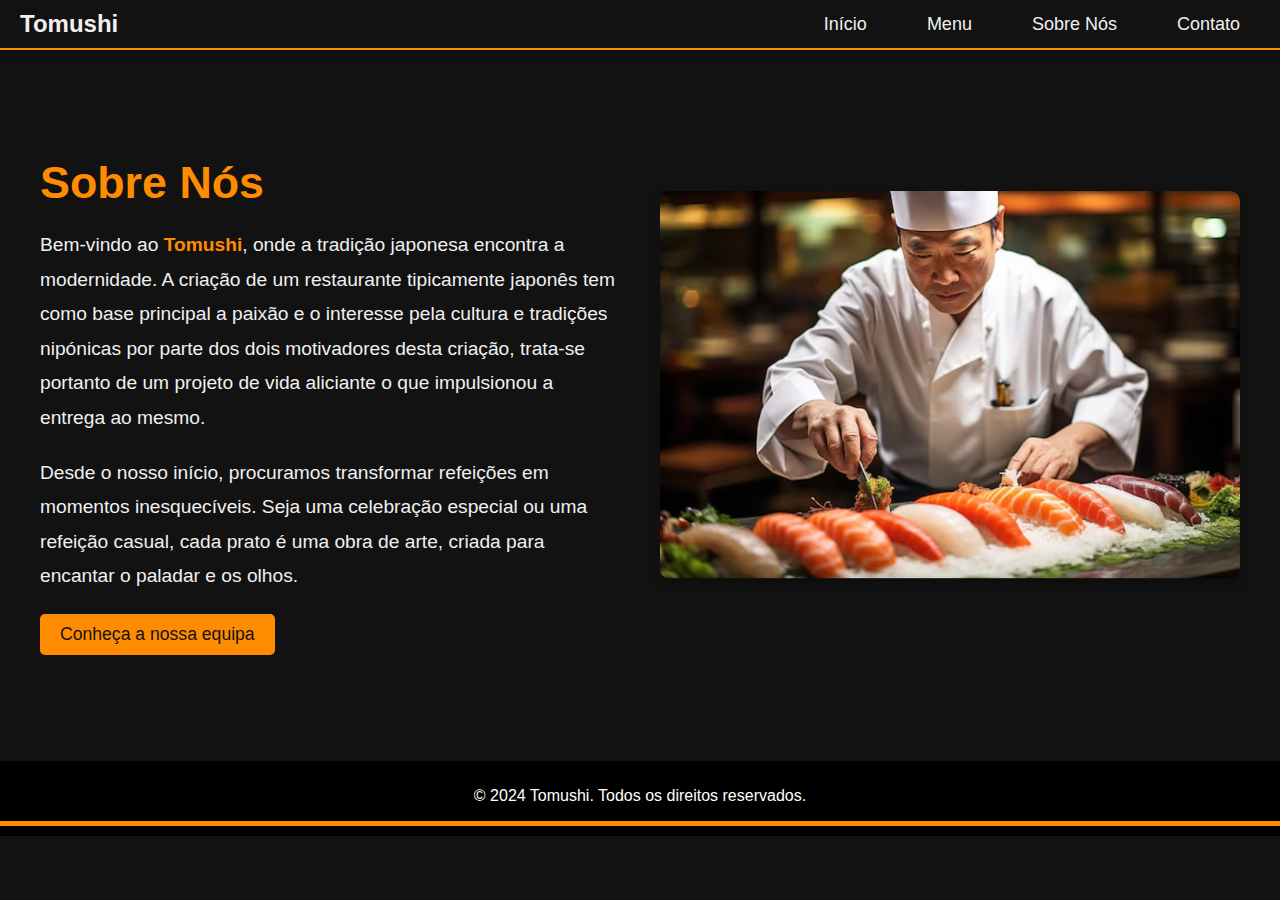
<file: about.html>
<!DOCTYPE html>
<html lang="pt">
<head>
    <meta charset="UTF-8">
    <meta name="viewport" content="width=device-width, initial-scale=1.0">
    <link rel="stylesheet" href="styles.css">
    <title>Tomushi - Sobre Nós</title>
</head>
<body>
    <header>
        <nav>
            <a href="index.html" class="logo">Tomushi</a>
            <ul>
                <li><a href="index.html">Início</a></li>
                <li><a href="menu1.html">Menu</a></li>
                <li><a href="about.html">Sobre Nós</a></li>
                <li><a href="contact.html">Contato</a></li>
            </ul>
        </nav>
    </header>
    <main>
        <section class="about-us">
            <div class="about-container">
                <div class="about-text">
                    <h2>Sobre Nós</h2>
                    <p>
                        Bem-vindo ao <strong>Tomushi</strong>, onde a tradição japonesa encontra a modernidade. 
                        A criação de um restaurante tipicamente japonês tem como base principal a paixão e o interesse 
                        pela cultura e tradições nipónicas por parte dos dois motivadores desta criação, trata-se portanto de um projeto de vida aliciante o que impulsionou a entrega ao mesmo.
                    </p>
                    <p>
                        Desde o nosso início, procuramos transformar refeições em momentos inesquecíveis. 
                        Seja uma celebração especial ou uma refeição casual, cada prato é uma obra de arte, 
                        criada para encantar o paladar e os olhos.
                    </p>
                    <a href="team.html" class="btn-about">Conheça a nossa equipa</a>
                </div>
                <div class="about-image">
                    <img src="imagens/ChefSushi.PNG" alt="Chef a preparar sushi">
                </div>
            </div>
            <br>
            <br>
        </section>        
    </main>
    <footer>
        <p>&copy; 2024 Tomushi. Todos os direitos reservados.</p>
    </footer>
</body>
</html>
</file>
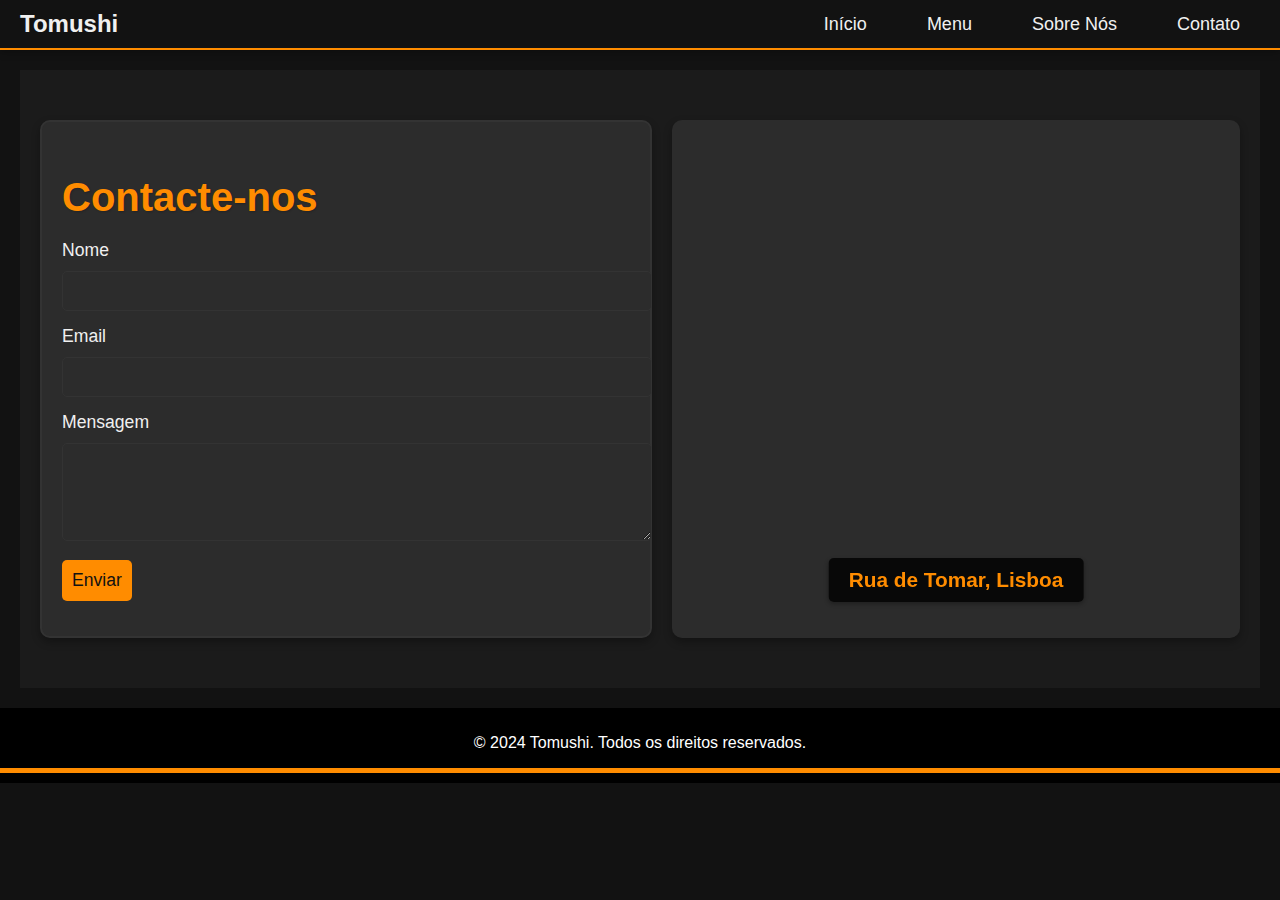
<file: contact.html>
<!DOCTYPE html>
<html lang="pt">
<head>
    <meta charset="UTF-8">
    <meta name="viewport" content="width=device-width, initial-scale=1.0">
    <title>Contatos - Tomushi</title>
    <link rel="stylesheet" href="styles.css">
</head>
<body>
    <nav>
        <a href="index.html" class="logo">Tomushi</a>
        <ul>
            <li><a href="index.html">Início</a></li>
            <li><a href="menu.html">Menu</a></li>
            <li><a href="about.html">Sobre Nós</a></li>
            <li><a href="contact.html">Contato</a></li>
        </ul>
    </nav>

    <main>
        <section class="contact">
            <div class="contact-content">
                <!-- Formulário à esquerda -->
                <div class="contact-form">
                    <h2>Contacte-nos</h2>
                    <form action="#" method="post">
                        <label for="name">Nome</label>
                        <input type="text" id="name" name="name" required>
        
                        <label for="email">Email</label>
                        <input type="email" id="email" name="email" required>
        
                        <label for="message">Mensagem</label>
                        <textarea id="message" name="message" rows="4" required></textarea>
        
                        <input type="submit" value="Enviar">
                    </form>
                </div>
        
                <!-- Mapa e endereço à direita -->
                <div class="contact-map">
                    <iframe src="https://www.openstreetmap.org/export/embed.html?bbox=-9.147201538085938,38.71022148441892,-9.136131286621094,38.713720942153895&layer=mapnik&marker=38.711973,-9.141616&icon=marker-red" 
                            width="100%" height="400px" style="border:0;" allowfullscreen loading="lazy"></iframe>
                    <p class="address">Rua de Tomar, Lisboa</p>
                </div>
            </div>
        </section>
    </main>

    <footer>
        <p>&copy; 2024 Tomushi. Todos os direitos reservados.</p>
    </footer>
</body>
</html>
</file>
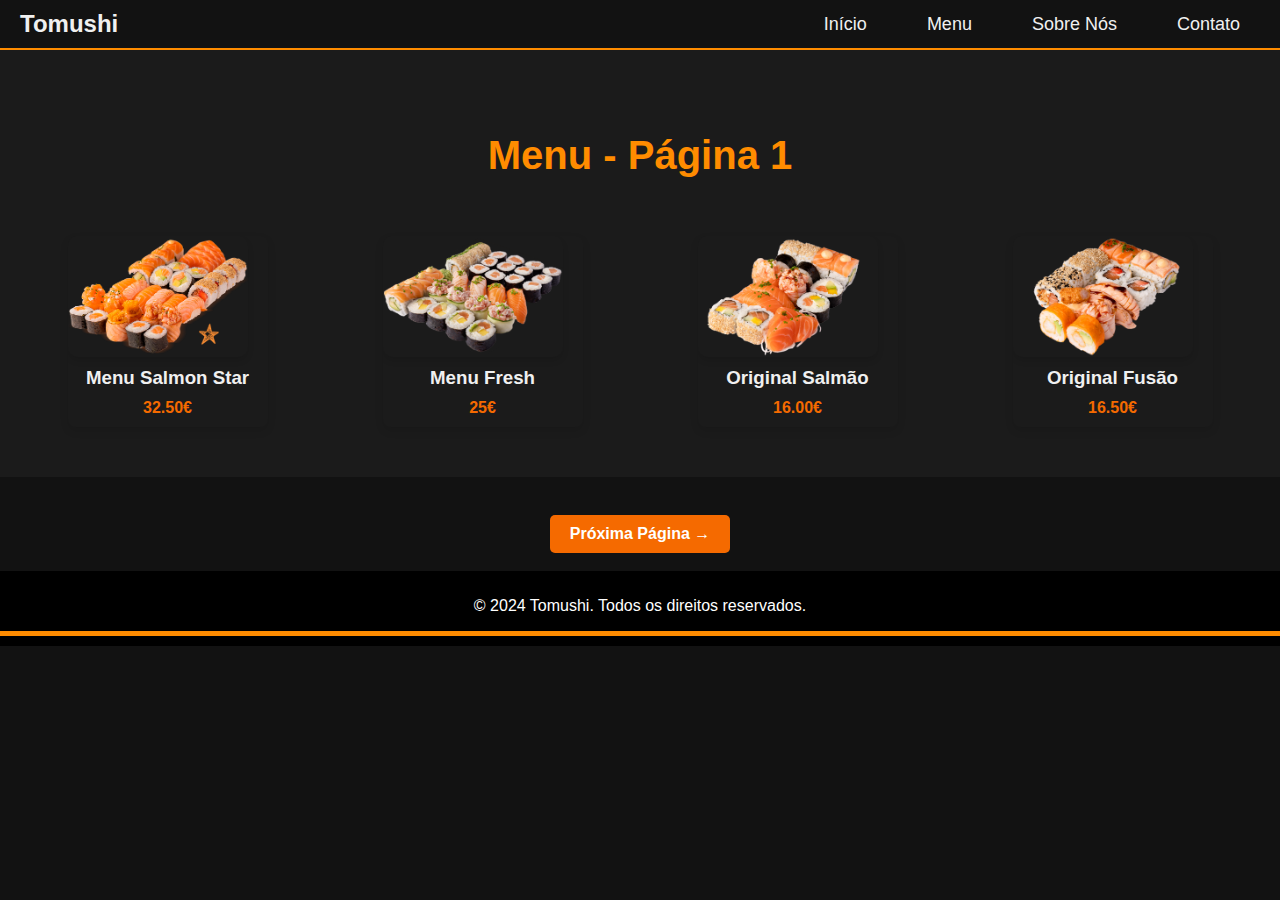
<file: menu1.html>
<!DOCTYPE html>
<html lang="pt">
<head>
    <meta charset="UTF-8">
    <meta name="viewport" content="width=device-width, initial-scale=1.0">
    <title>Tomushi - Cardápio</title>
    <link rel="stylesheet" href="styles.css">
</head>
<body>
    <nav>
        <a href="index.html" class="logo">Tomushi</a>
        <ul>
            <li><a href="index.html">Início</a></li>
            <li><a href="menu1.html">Menu</a></li>
            <li><a href="about.html">Sobre Nós</a></li>
            <li><a href="contact.html">Contato</a></li>
        </ul>
    </nav>

    <section class="menu">
        <h2>Menu - Página 1</h2>
        <br>
        <div class="menu-container">
            <div class="sushi-item">
                <img src="imagens/cardapio/salmonstar.png" alt="Sushi">
                <h3>Menu Salmon Star</h3>
                <p>32.50€</p>
            </div>
            <div class="sushi-item">
                <img src="imagens/cardapio/menufresh.png" alt="Sushi">
                <h3>Menu Fresh</h3>
                <p>25€</p>
            </div>
            <div class="sushi-item">
                <img src="imagens/cardapio/originalsalmao.png" alt="Sushi">
                <h3>Original Salmão</h3>
                <p>16.00€</p>
            </div>
            <div class="sushi-item">
                <img src="imagens/cardapio/originalfusao.png" alt="Sushi">
                <h3>Original Fusão</h3>
                <p>16.50€</p>
            </div>
        </div>
    </section>
<br>
    <!-- Navegação entre páginas -->
    <section class="menu-navigation">
        <a href="menu2.html" class="btn-nav">Próxima Página &rarr;</a>
    </section>
<br>

    <footer>
        <p>&copy; 2024 Tomushi. Todos os direitos reservados.</p>
    </footer>
</body>
</html>
</file>
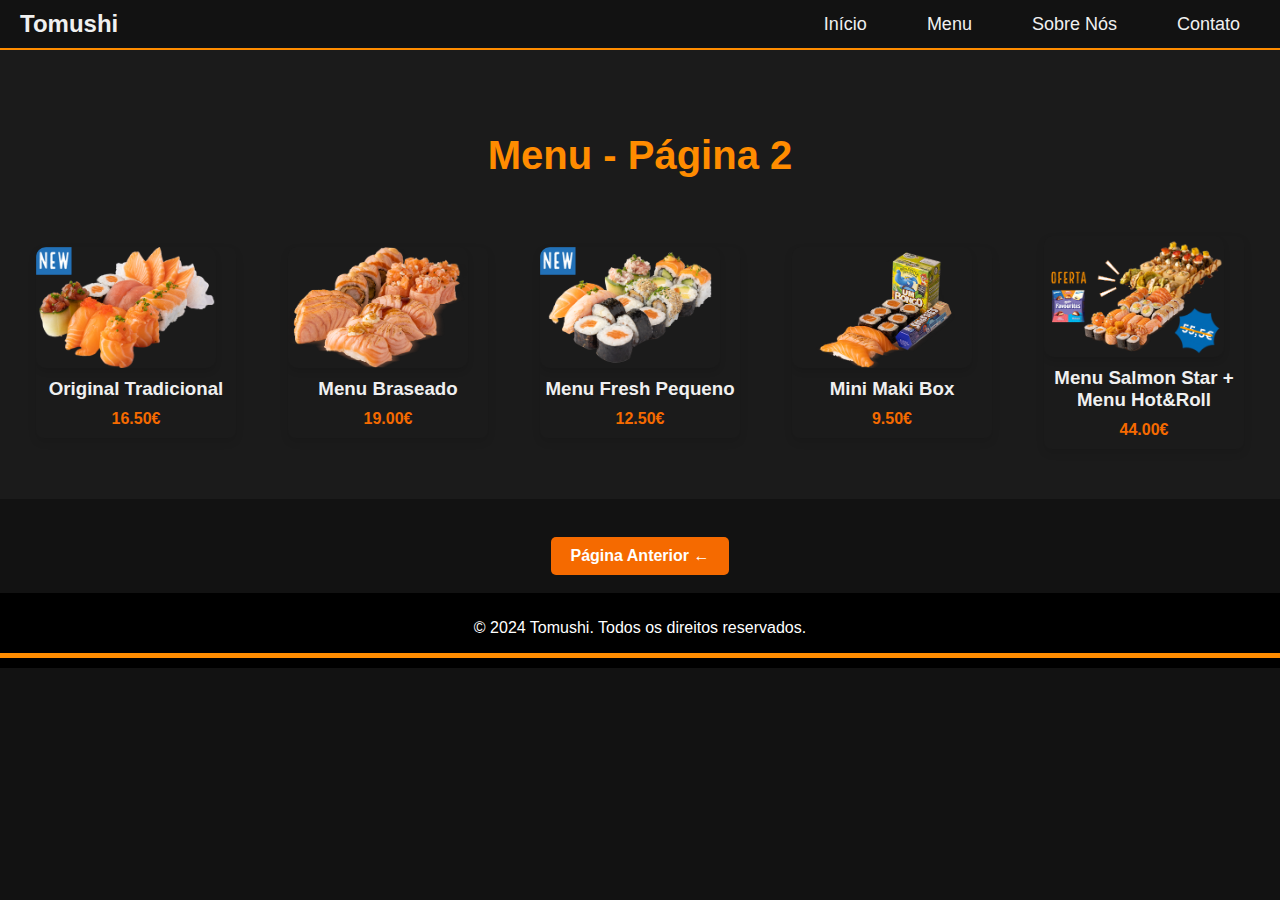
<file: menu2.html>
<!DOCTYPE html>
<html lang="pt">
<head>
    <meta charset="UTF-8">
    <meta name="viewport" content="width=device-width, initial-scale=1.0">
    <title>Tomushi - Cardápio</title>
    <link rel="stylesheet" href="styles.css">
</head>
<body>
    <nav>
        <a href="index.html" class="logo">Tomushi</a>
        <ul>
            <li><a href="index.html">Início</a></li>
            <li><a href="menu1.html">Menu</a></li>
            <li><a href="about.html">Sobre Nós</a></li>
            <li><a href="contact.html">Contato</a></li>
        </ul>
    </nav>

    <section class="menu">
        <h2>Menu - Página 2</h2>
        <br>
        <div class="menu-container">
            <div class="sushi-item">
                <img src="imagens/cardapio/originatradicional.png" alt="Sushi">
                <h3>Original Tradicional</h3>
                <p>16.50€</p>
            </div>
            <div class="sushi-item">
                <img src="imagens/cardapio/menubraseado.png" alt="Sushi">
                <h3>Menu Braseado</h3>
                <p>19.00€</p>
            </div>
            <div class="sushi-item">
                <img src="imagens/cardapio/freshpequeno.png" alt="Sushi">
                <h3>Menu Fresh Pequeno</h3>
                <p>12.50€</p>
            </div>
            <div class="sushi-item">
                <img src="imagens/cardapio/makibox.png" alt="Sushi">
                <h3>Mini Maki Box</h3>
                <p>9.50€</p>
            </div>
            <div class="sushi-item">
                <img src="imagens/cardapio/hotroll.png" alt="Sushi">
                <h3>Menu Salmon Star + Menu Hot&Roll</h3>
                <p>44.00€</p>
            </div>
        </div>
    </section>
    <br>
    
    <!-- Navegação entre páginas -->
    <section class="menu-navigation">
        <a href="menu1.html" class="btn-nav">Página Anterior &larr;</a>
    </section>
    <br>
   
    <footer>
        <p>&copy; 2024 Tomushi. Todos os direitos reservados.</p>
    </footer>
</body>
</html>
</file>
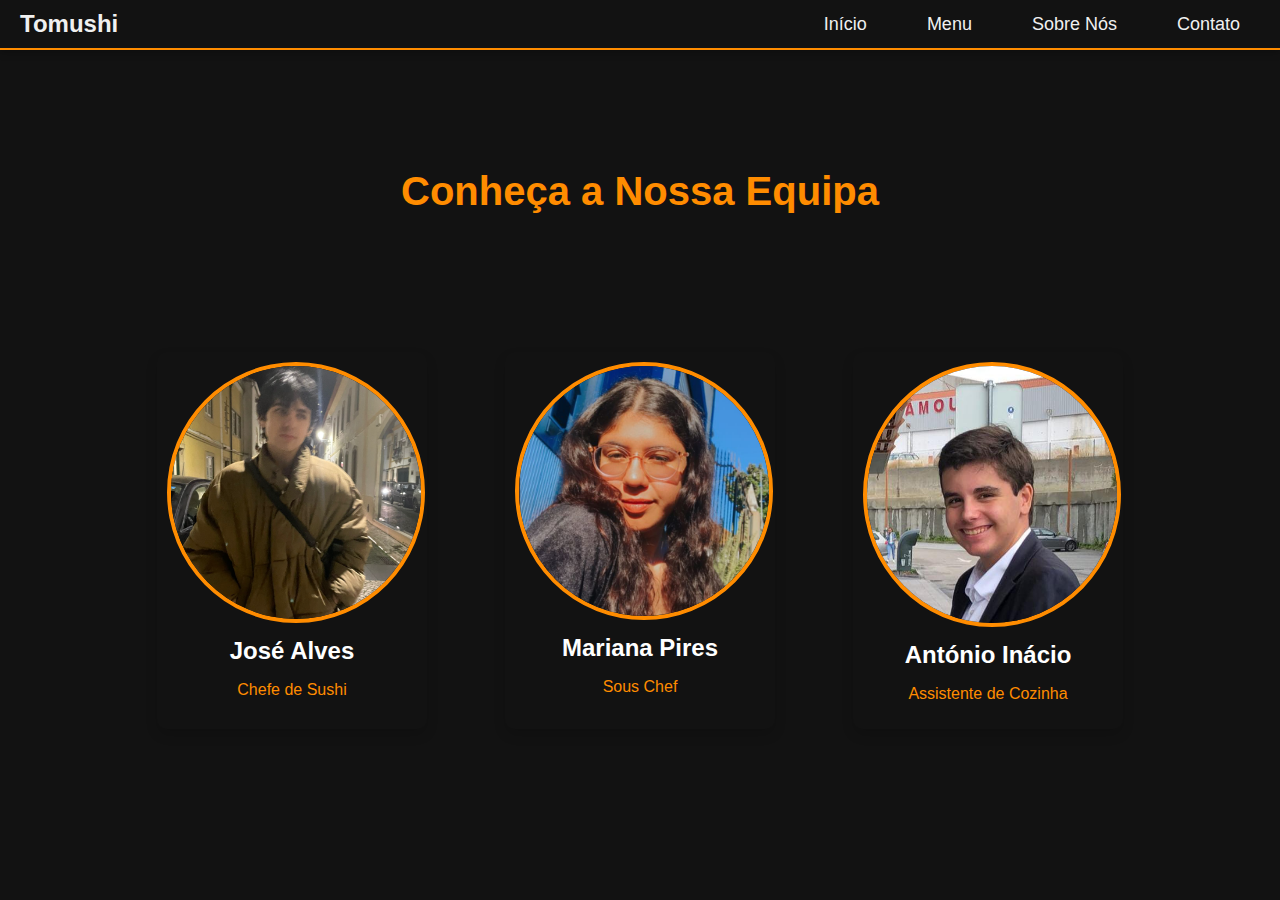
<file: team.html>
<!DOCTYPE html>
<html lang="pt">
<head>
    <meta charset="UTF-8">
    <meta name="viewport" content="width=device-width, initial-scale=1.0">
    <title>Equipe - Tomushi</title>
    <link rel="stylesheet" href="styles.css">
</head>
<body>
    <nav>
        <a href="index.html" class="logo">Tomushi</a>
        <ul>
            <li><a href="index.html">Início</a></li>
            <li><a href="menu.html">Menu</a></li>
            <li><a href="about.html">Sobre Nós</a></li>
            <li><a href="contact.html">Contato</a></li>
        </ul>
    </nav>

    <section class="team">
        <br>
        <br>
        <h2>Conheça a Nossa Equipa</h2>
        <br>
        <br>
        <br>
        <br>
        <br>
        <br>
        
        <div class="team-container">
            <div class="team-member">
                <div class="team-image">
                    <img src="imagens/donos/José.png" alt="Chef">
                </div>
                <h3>José Alves</h3>
                <p>Chefe de Sushi</p>
            </div>
            <div class="team-member">
                <div class="team-image">
                    <img src="imagens/donos/Mariana.jpg" alt="Chef">
                </div>
                <h3>Mariana Pires</h3>
                <p>Sous Chef</p>
            </div>
            <div class="team-member">
                <div class="team-image">
                    <img src="imagens/donos/Antionio.jpg" alt="Chef">
                </div>
                <h3>António Inácio</h3>
                <p>Assistente de Cozinha</p>
            </div>
        </div>
    </section>
</body>
</html>
</file>
<file: styles.css>
/* Geral */
body {
    margin: 0;
    font-family: 'Segoe UI', Tahoma, Geneva, Verdana, sans-serif;
    background-color: #121212; /* Cor de fundo escura */
    color: #f0f0f0; /* Cor do texto */
}

html, body {
    margin: 0;
    padding: 0;
    height: 100%;
    
    flex-direction: column;
}

/* Navbar */
nav {
    background-color: transparent;
    padding: 10px 20px;
    box-shadow: 0 2px 8px rgba(0, 0, 0, 0.3); /* Sombra sutil */
    border-bottom: 2px solid #ff8c00; /* Borda inferior fina */
    display: flex;
    justify-content: space-between;
    align-items: center;
    text-align: center;
}

main {
    flex: 1;
    padding: 20px;
}

.logo {
    font-size: 2rem;
    font-weight: bold;
    color: #f7941d; /* Cor laranja */
    text-decoration: none; /* Remove o sublinhado */
    transition: color 0.3s ease, transform 0.3s ease; /* Adiciona transição para interatividade */
}

.logo:hover {
    color: #e06d06; /* Cor laranja escuro ao passar o rato */
    transform: scale(1.1); /* Aumenta o logo levemente */
}

nav .logo {
    color: #f0f0f0;
    font-size: 24px;
    font-weight: bold;
    text-decoration: none;
    margin-right: auto; /* Alinha o logo à esquerda */
}

ul {
    display: flex;
    gap: 20px;
}

ul li a {
    text-decoration: none;
    color: #333; /* Cor do texto dos links */
    font-size: 1rem;
    transition: color 0.3s ease; /* Adiciona transição para interatividade */
}

ul li a:hover {
    color: #f7941d; /* Cor do texto ao passar o rato */
}

nav ul {
    list-style-type: none;
    margin: 0;
    padding: 0;
    display: flex;
    align-items: center;
}

nav ul li {
    margin: 0 10px;
}

nav ul li a {
    text-decoration: none;
    color: #f0f0f0;
    font-size: 18px;
    font-weight: 500;
    padding: 5px 10px;
    border-radius: 5px;
    transition: background-color 0.3s, color 0.3s, transform 0.3s;
}

nav ul li a:hover {
    background-color: #ff8c00;
    color: #121212;
    transform: translateY(-2px);
}

/* Hero Section */
.hero {
    position: relative;
    width: 100%;
    height: 30vh;
    background-color: #000;
    overflow: hidden;
}

.hero-image {
    position: absolute;
    top: 0;
    left: 0;
    width: 100%;
    height: 100%;
    object-fit: cover;
    opacity: 0.5; /* Ajuste a opacidade conforme necessário */
}


.hero::before {
    content: '';
    position: absolute;
    top: 45%;
    left: 11%;
    transform: translate(-50%, -50%);
    width: 320px;
    height: 4200px;
    background-color: #b9733a; /* Quadrado laranja */
    border-radius: 10px;
    box-shadow: 0 4px 8px rgba(0, 0, 0, 0.3);
    z-index: 2; /* Fica acima da imagem de fundo */         
}

/* Conteúdo do Hero */
.hero-content {
    position: absolute;
    top: 54%;
    left: 11%;
    transform: translate(-50%, -50%);
    text-align: center;
    color: #fff;
    z-index: 2;
}

.hero-content .logo-box img {
    width: 1000px; /* Ajuste o tamanho conforme necessário */
    margin-bottom: 2px;
}

.logo-container {
    margin-bottom: 20px;
    
}

.logo-box {
    background-color: #9c572a9c; /* Cor laranja */
    display: inline-block;
    padding: 30px;
    
    border-radius: 8000px;
    box-shadow: 0 4px 8px rgba(0, 0, 0, 0.1);
    
}

.logo-box img {
    max-width: 200px;
    height: auto;
    display: block;
    margin: 0 auto;
    
}

.hero-content p {
    font-size: 24px;
    font-weight: bold;
    
}

.hero h1 {
    font-size: 3rem;
    margin: 20px 0;
}

.hero p {
    font-size: 1.2rem;
    margin-top: 10px;
}

/* Animação de fade-in */
@keyframes fadeIn {
    from {
        opacity: 0;
    }
    to {
        opacity: 1;
    }
}

/* Responsividade Hero Section */
@media (max-width: 768px) {
    .hero {
        padding: 70px 10px;
    }

    .hero-content {
        padding: 20px;
    }

    .hero h1 {
        font-size: 2rem;
    }

    .hero p {
        font-size: 1rem;
    }
}
/* Cardápio */
.menu {
    padding: 50px 20px;
    background-color: #1b1b1b;
    text-align: center;
}

.menu h2 {
    font-size: 2.5rem;
    margin-bottom: 40px;
    color: #ff8c00;
}

.menu-container {
    display: grid;
    grid-template-columns: repeat(auto-fit, minmax(250px, 1fr));
    gap: 20px;
}

.menu-item {
    background-color: #2c2c2c;
    border-radius: 10px;
    box-shadow: 0 4px 8px rgba(0, 0, 0, 0.2);
    transition: transform 0.3s, box-shadow 0.3s;
    text-align: center;
}

.menu-item:hover {
    transform: translateY(-5px);
    box-shadow: 0 6px 12px rgba(0, 0, 0, 0.3);
}

.menu-item img {
    width: 100%;
    height: 200px;
    object-fit: cover;
}

.menu-details h3 {
    font-size: 1.5rem;
    color: #ff8c00;
}

.menu-details .price {
    font-size: 1.2rem;
    color: #f0f0f0;
}

/* Responsividade Cardápio */
@media (max-width: 768px) {
    .menu-container {
        grid-template-columns: repeat(auto-fit, minmax(200px, 1fr));
    }

    .menu-item img {
        height: 150px;
    }
}

/* Promoção */
.menu-promo {
    padding: 50px 20px;
    text-align: center;
}

.menu-promo h2 {
    padding: 50px 20px;
    text-align: center;
}

.menu-promo p {
    font-size: 18px;
    margin-bottom: 40px;
}

.menu-promo .btn {
    display: inline-block;
    padding: 10px 20px;
    background-color: #ff8c00;
    color: #121212;
    border-radius: 5px;
    transition: background-color 0.3s;
}

.menu-promo .btn:hover {
    background-color: #ff8c00;
}


.menu-container {
    display: grid;
    grid-template-columns: repeat(3, 1fr); /* Define 3 colunas fixas */
    gap: 20px;
    justify-content: center;
}

/* Responsividade */
@media (max-width: 1024px) {
    .menu-container {
        grid-template-columns: repeat(2, 1fr); /* 2 colunas para telas médias */
    }
}

@media (max-width: 768px) {
    .menu-container {
        grid-template-columns: 1fr; /* 1 coluna para telas pequenas */
    }
}



.sushi-item {
    position: relative;
    margin: auto;

    width: 250px; /* Largura ajustável conforme necessário */
    overflow: hidden; /* Para evitar que a imagem ultrapasse os limites */
    border-radius: 8px; /* Cantos arredondados */
    box-shadow: 0 4px 8px rgba(0, 0, 0, 0.1);
}

.sushi-item img {
    width: 100%; /* A imagem ocupa a largura total do contêiner */
    height: auto; /* Mantém a proporção da imagem */
    display: block;
}

/* Contato */
.contact {
    padding: 50px 20px;
    background-color: #1b1b1b; /* Cor de fundo */
    color: #f0f0f0; /* Cor do texto */
}

.contact-content {
    display: flex;
    flex-wrap: wrap;
    gap: 20px;
    justify-content: space-between;
}

.contact-form {
    flex: 1; /* Ocupar metade do espaço em telas grandes */
    min-width: 300px; /* Garantir tamanho mínimo */
    background-color: #2c2c2c;
    padding: 20px;
    border-radius: 10px;
    box-shadow: 0 4px 8px rgba(0, 0, 0, 0.3);
    border: 2px solid #333;
}

.contact-form h2 {
    font-size: 2.5rem;
    color: #ff8c00;
    margin-bottom: 20px;
    text-shadow: 1px 1px 2px rgba(0, 0, 0, 0.2);
}

.contact-form label {
    display: block;
    margin-bottom: 10px;
    font-size: 1.1rem;
    color: #f0f0f0;
}

.contact-form input, .contact-form textarea {
    width: 100%;
    padding: 10px;
    margin-bottom: 15px;
    border: 1px solid #333;
    border-radius: 5px;
    background-color: #2c2c2c;
    color: #f0f0f0;
    font-size: 1rem;
}

.contact-form input[type="submit"] {
    background-color: #ff8c00;
    color: #121212;
    border: none;
    cursor: pointer;
    width: auto;
    font-size: 1.1rem;
    border-radius: 5px;
    transition: background-color 0.3s;
}

.contact-form input[type="submit"]:hover {
    background-color: #e07b00;
}

/* Localização/Mapa */
.contact-map {
    flex: 1; /* Ocupar metade do espaço em telas grandes */
    min-width: 300px; /* Garantir tamanho mínimo */
    background-color: #2c2c2c;
    border-radius: 10px;
    overflow: hidden;
    box-shadow: 0 4px 8px rgba(0, 0, 0, 0.3);
    position: relative;
}

.contact-map iframe {
    width: 100%;
    height: 100%;
    border: 0;
    border-radius: 10px;
}

.address {
    position: absolute;
    bottom: 15px;
    left: 50%;
    transform: translateX(-50%);
    background-color: rgba(0, 0, 0, 0.8);
    color: #ff8c00; /* Cor do texto da morada */
    padding: 10px 20px;
    border-radius: 5px;
    font-size: 1.3rem;
    font-weight: bold;
    text-align: center;
    box-shadow: 0 2px 4px rgba(0, 0, 0, 0.3);
}

/* Responsividade */
@media (max-width: 768px) {
    .contact-content {
        flex-direction: column; /* Empilha os itens verticalmente */
        align-items: center; /* Centraliza os itens */
    }

    .contact-map iframe {
        height: 250px;
    }

    .address {
        font-size: 1.1rem;
    }
}


/* Galeria de sushis */
.sushi-gallery {
    display: flex;
    justify-content: space-around;
    flex-wrap: wrap;
    gap: 20px;
}


.sushi-item {
    position: relative;
    width: 200px; /* Ajuste de largura conforme necessário */
    overflow: hidden; /* Para manter a imagem dentro do contêiner */
    border-radius: 8px;
    box-shadow: 0 4px 8px rgba(0, 0, 0, 0.1);
}

.sushi-item img {
    width: 100%;
    height: auto;
}

.sushi-item h3, .sushi-item p {
    margin: 10px;
}

.sushi-item p {
    font-size: 1rem;
    color: #f0f0f0; /* Cor do preço */
}

.sushi-item:hover {
    transform: translateY(-5px);
    box-shadow: 0 6px 12px rgba(0, 0, 0, 0.3);
}

/* Responsividade */
@media (max-width: 768px) {
    .sushi-gallery {
        flex-direction: column; /* Alinha os itens verticalmente */
        gap: 20px; /* Ajusta o espaçamento para telas menores */
    }

    .sushi-item {
        max-width: 100%; /* Ocupa 100% da largura disponível */
    }
}


/* Estilo geral da seção "Sobre Nós" */
.about-us {
    padding: 50px 20px;
    background-color: #121212; /* Fundo escuro para estética moderna */
    color: #f0f0f0; /* Texto claro para contraste */
    text-align: center;
    font-family: 'Segoe UI', Tahoma, Geneva, sans-serif;
}

/* Container principal */
.about-container {
    display: flex;
    align-items: center;
    justify-content: space-between;
    gap: 40px;
    flex-wrap: wrap;
}

/* Texto da seção */
.about-text {
    flex: 1;
    max-width: 600px;
    text-align: left;
}

.about-text h2 {
    font-size: 2.8rem;
    color: #ff8c00; /* Destaque para o título */
    margin-bottom: 20px;
}

.about-text p {
    font-size: 1.2rem;
    line-height: 1.8;
    margin-bottom: 20px;
}

.about-text strong {
    color: #ff8c00; /* Destaque para palavras importantes */
}

.about-text .btn-about {
    display: inline-block;
    padding: 10px 20px;
    background-color: #ff8c00;
    color: #121212;
    text-decoration: none;
    border-radius: 5px;
    font-size: 1.1rem;
    transition: background-color 0.3s, transform 0.3s;
}

.about-text .btn-about:hover {
    background-color: #ff8c00;
    transform: scale(1.05);
}

/* Imagem da seção */
.about-image {
    flex: 1;
    text-align: center;
}

.about-image img {
    max-width: 100%;
    border-radius: 10px;
    box-shadow: 0 4px 8px rgba(0, 0, 0, 0.3);
}

/* Valores da empresa */
.about-values {
    text-align: center;
    margin-top: 40px;
    padding: 20px;
    background-color: #1b1b1b; /* Fundo levemente destacado */
    border-radius: 10px;
    box-shadow: 0 4px 8px rgba(0, 0, 0, 0.3);
}

.about-values h3 {
    font-size: 2rem;
    color: #ff8c00; /* Destaque no título */
    margin-bottom: 20px;
}

.about-values ul {
    list-style: none;
    padding: 0;
}

.about-values ul li {
    font-size: 1.2rem;
    margin: 10px 0;
    line-height: 1.5;
    color: #f0f0f0;
}

/* Responsividade */
@media (max-width: 768px) {
    .about-container {
        flex-direction: column;
        align-items: center;
    }

    .about-text {
        text-align: center;
    }

    .about-image img {
        max-width: 90%;
    }

    .about-values ul {
        text-align: center;
    }
}   

.about-us {
    display: flex;
    flex-direction: column;
    align-items: center;
    padding: 50px 20px;
    background-color: #121212; /* Fundo escuro */
    color: #f0f0f0; /* Texto claro */
    text-align: center;
    font-family: 'Segoe UI', Tahoma, Geneva, sans-serif;
}

.team {
    padding: 50px 10%;
    text-align: center;
    background-color: transparent; /* Fundo da seção transparente */
}

.team h2 {
    font-size: 2.5rem;
    margin-bottom: 30px;
    color: #ff8c00; /* Cor do título */
}

.team-container {
    display: flex;
    flex-wrap: wrap;
    justify-content: space-around;
    gap: 20px;
}

.team-member {
    border-radius: 10px;
    box-shadow: 0 6px 12px rgba(0, 0, 0, 0.15); /* Sombra aumentada */
    overflow: hidden;
    width: 250px;
    text-align: center;
    padding: 10px;
    background-color: transparent; /* Fundo transparente */
    transition: transform 0.3s ease, box-shadow 0.3s ease; /* Animação */
}

.team-member:hover {
    transform: scale(1.05); /* Aumenta o tamanho ao passar o rato */
    box-shadow: 0 8px 16px rgba(0, 0, 0, 0.2); /* Sombra mais forte */
}

.team-image img {
    width: 100%;
    height: auto; /* Ajusta para não cortar a imagem */
    border-radius: 50%; /* Faz a imagem circular */
    border: 4px solid #ff8c00; /* Borda sutil para destacar a imagem */
}

.team-member h3 {
    margin: 10px 0;
    font-size: 1.5rem;
    color: #ffffff; /* Cor do nome */
}

.team-member p {
    color: #ff8c00; /* Cor da descrição */
}

/* Adiciona responsividade */
@media (max-width: 768px) {
    .team-container {
        flex-direction: column;
        align-items: center;
    }
}

footer {
    text-align: center;
    background-color: #000; /* Fundo preto */
    color: #fff; /* Texto branco */
    padding: 10px 0;
    position: relative;
}

/* Barrinha laranja abaixo do rodapé */
footer::after {
    content: "";
    display: block;
    height: 5px;
    background-color: #ff8c00; 
    width: 100%;
}

section.about {
    flex: 1;
    padding: 20px;
    text-align: center;
}


.testimonials {
    text-align: center;
    padding: 50px 20px;
    background-color: #121212; /* Fundo suave para destacar a seção */
}

.testimonials h2 {
    font-size: 2rem;
    color: #FF6600; /* Cor laranja temática */
    margin-bottom: 20px;
}

.testimonial-container {
    display: flex;
    justify-content: center;
    gap: 20px;
    flex-wrap: wrap; /* Para ajustar em telas menores */
}

.testimonial {
    background: #b9733a;
    border-radius: 10px;
    box-shadow: 0 4px 8px rgba(0, 0, 0, 0.1);
    padding: 20px;
    width: 300px;
    text-align: center;
}

.client-photo {
    width: 80px;
    height: 80px;
    border-radius: 50%;
    object-fit: cover;
    margin-bottom: 15px;
}

.client-comment {
    font-style: italic;
    color: #333;
    margin-bottom: 10px;
}

.stars {
    color: #FFD700; /* Dourado para as estrelas */
    font-size: 1.2rem;
    margin-bottom: 10px;
}

.client-name {
    font-weight: bold;
    color: #555;
}
/* Estilo para os botões de navegação */
.menu-navigation {
    display: flex;
    justify-content: center;
    margin-top: 20px;
}

.menu-navigation .btn-nav {
    text-decoration: none;
    font-size: 16px;
    font-weight: bold;
    color: white;
    background-color: #f56a00; /* Cor laranja */
    padding: 10px 20px;
    border-radius: 5px;
    transition: transform 0.2s, background-color 0.2s;
    margin: 0 10px; /* Espaçamento entre botões */
}

.menu-navigation .btn-nav:hover {
    background-color: #d35400; /* Cor laranja mais escura */
    transform: scale(1.1); /* Efeito de aumento */
}

/* Estilo para os itens do menu */
.menu-container {
    display: grid;
    grid-template-columns: repeat(auto-fit, minmax(200px, 1fr));
    gap: 20px;
    justify-items: center;
}

.sushi-item img {
    width: 100%;
    max-width: 180px;
    height: auto;
    border-radius: 10px;
    box-shadow: 0 4px 6px rgba(0, 0, 0, 0.1);
}

.sushi-item h3 {
    margin: 10px 0 5px;
}

.sushi-item p {
    color: #f56a00; /* Laranja do tema */
    font-weight: bold;
}
</file>
